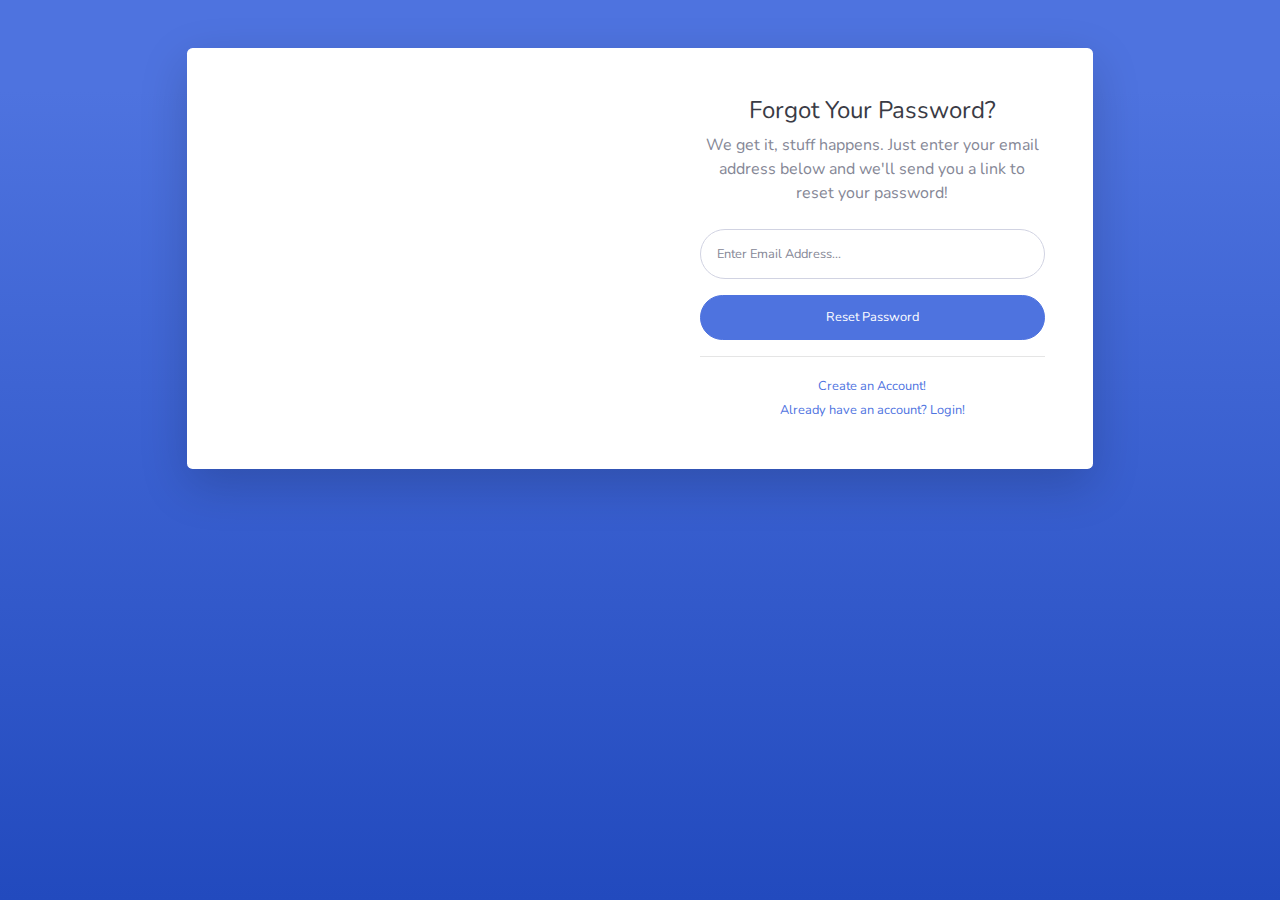
<file: forgot-password.html>
<!DOCTYPE html>
<html lang="en">

<head>

    <meta charset="utf-8">
    <meta http-equiv="X-UA-Compatible" content="IE=edge">
    <meta name="viewport" content="width=device-width, initial-scale=1, shrink-to-fit=no">
    <meta name="description" content="">
    <meta name="author" content="">

    <title>SB Admin 2 - Forgot Password</title>

    <!-- Custom fonts for this template-->
    <link href="vendor/fontawesome-free/css/all.min.css" rel="stylesheet" type="text/css">
    <link
        href="https://fonts.googleapis.com/css?family=Nunito:200,200i,300,300i,400,400i,600,600i,700,700i,800,800i,900,900i"
        rel="stylesheet">

    <!-- Custom styles for this template-->
    <link href="css/sb-admin-2.min.css" rel="stylesheet">

<!--     Pendo snippet -->
      <script>
(function(apiKey){
    (function(p,e,n,d,o){var v,w,x,y,z;o=p[d]=p[d]||{};o._q=o._q||[];
    v=['initialize','identify','updateOptions','pageLoad','track'];for(w=0,x=v.length;w<x;++w)(function(m){
        o[m]=o[m]||function(){o._q[m===v[0]?'unshift':'push']([m].concat([].slice.call(arguments,0)));};})(v[w]);
        y=e.createElement(n);y.async=!0;y.src='https://cdn.pendo.io/agent/static/'+apiKey+'/pendo.js';
        z=e.getElementsByTagName(n)[0];z.parentNode.insertBefore(y,z);})(window,document,'script','pendo');

        // This function creates visitors and accounts in Pendo
        // You will need to replace <visitor-id-goes-here> and <account-id-goes-here> with values you use in your app
        // Please use Strings, Numbers, or Bools for value types.
        pendo.initialize({
            visitor: {
                id:              "testVisitor" // Required if user is logged in
                // email:        // Recommended if using Pendo Feedback, or NPS Email
                // full_name:    // Recommended if using Pendo Feedback
                // role:         // Optional

                // You can add any additional visitor level key-values here,
                // as long as it's not one of the above reserved names.
            },

            account: {
                id:              "testAccount" // Highly recommended, required if using Pendo Feedback
                // name:         // Optional
                // is_paying:    // Recommended if using Pendo Feedback
                // monthly_value:// Recommended if using Pendo Feedback
                // planLevel:    // Optional
                // planPrice:    // Optional
                // creationDate: // Optional

                // You can add any additional account level key-values here,
                // as long as it's not one of the above reserved names.
            }
        });
})('0c3198cf-fc88-4fea-4862-cacca04b357c');
        console.log("pendo rannnnn");
</script>
<!--     Pendo Snippet -->

</head>

<body class="bg-gradient-primary">

    <div class="container">

        <!-- Outer Row -->
        <div class="row justify-content-center">

            <div class="col-xl-10 col-lg-12 col-md-9">

                <div class="card o-hidden border-0 shadow-lg my-5">
                    <div class="card-body p-0">
                        <!-- Nested Row within Card Body -->
                        <div class="row">
                            <div class="col-lg-6 d-none d-lg-block bg-password-image"></div>
                            <div class="col-lg-6">
                                <div class="p-5">
                                    <div class="text-center">
                                        <h1 class="h4 text-gray-900 mb-2">Forgot Your Password?</h1>
                                        <p class="mb-4">We get it, stuff happens. Just enter your email address below
                                            and we'll send you a link to reset your password!</p>
                                    </div>
                                    <form class="user">
                                        <div class="form-group">
                                            <input type="email" class="form-control form-control-user"
                                                id="exampleInputEmail" aria-describedby="emailHelp"
                                                placeholder="Enter Email Address...">
                                        </div>
                                        <a href="login.html" class="btn btn-primary btn-user btn-block">
                                            Reset Password
                                        </a>
                                    </form>
                                    <hr>
                                    <div class="text-center">
                                        <a class="small" href="register.html">Create an Account!</a>
                                    </div>
                                    <div class="text-center">
                                        <a class="small" href="login.html">Already have an account? Login!</a>
                                    </div>
                                </div>
                            </div>
                        </div>
                    </div>
                </div>

            </div>

        </div>

    </div>

    <!-- Bootstrap core JavaScript-->
    <script src="vendor/jquery/jquery.min.js"></script>
    <script src="vendor/bootstrap/js/bootstrap.bundle.min.js"></script>

    <!-- Core plugin JavaScript-->
    <script src="vendor/jquery-easing/jquery.easing.min.js"></script>

    <!-- Custom scripts for all pages-->
    <script src="js/sb-admin-2.min.js"></script>

</body>

</html>
</file>
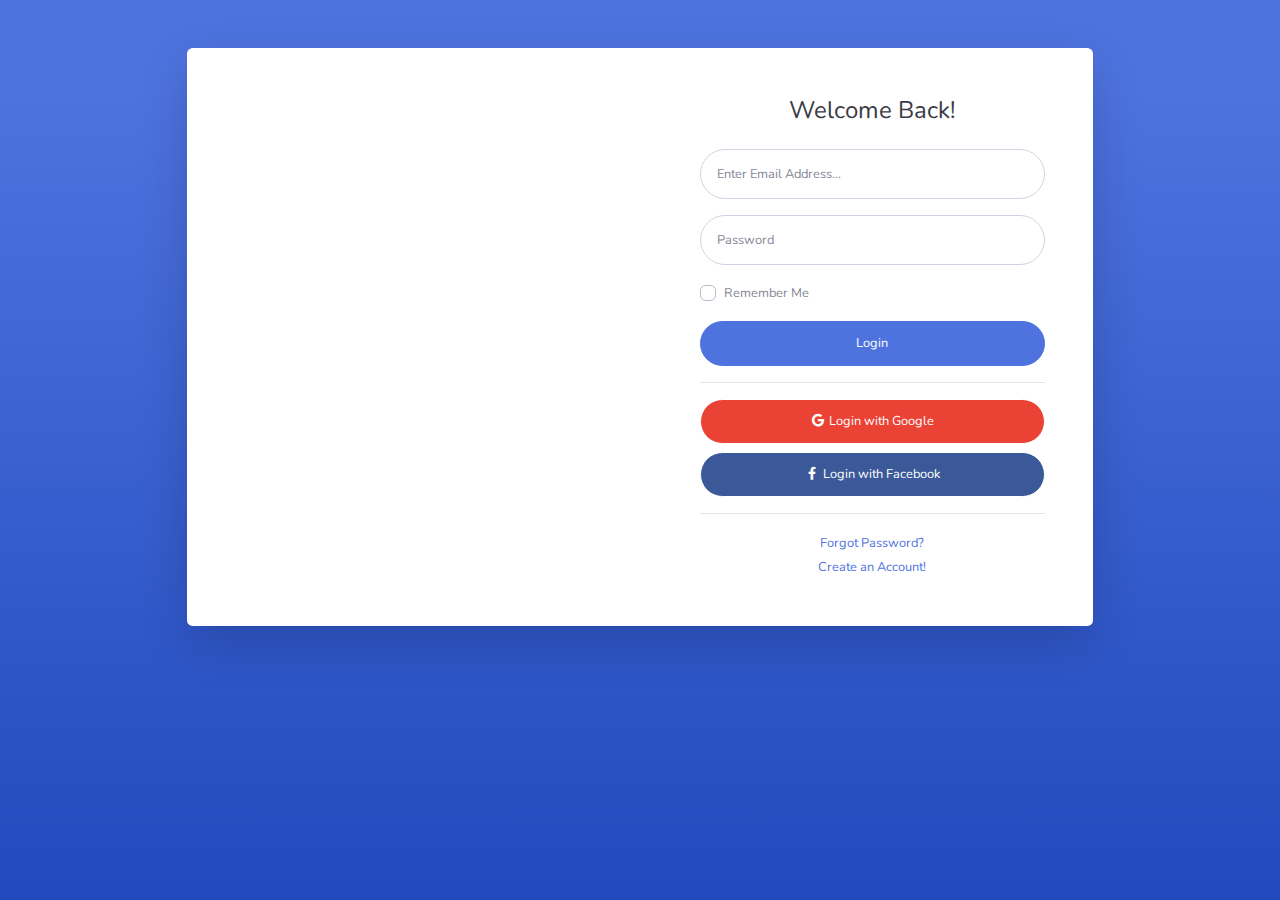
<file: login.html>
<!DOCTYPE html>
<html lang="en">

<head>

    <meta charset="utf-8">
    <meta http-equiv="X-UA-Compatible" content="IE=edge">
    <meta name="viewport" content="width=device-width, initial-scale=1, shrink-to-fit=no">
    <meta name="description" content="">
    <meta name="author" content="">

    <title>SB Admin 2 - Login</title>

    <!-- Custom fonts for this template-->
    <link href="vendor/fontawesome-free/css/all.min.css" rel="stylesheet" type="text/css">
    <link
        href="https://fonts.googleapis.com/css?family=Nunito:200,200i,300,300i,400,400i,600,600i,700,700i,800,800i,900,900i"
        rel="stylesheet">

    <!-- Custom styles for this template-->
    <link href="css/sb-admin-2.min.css" rel="stylesheet">
<!-- Pendo Snippet -->
      <script>
(function(apiKey){
    (function(p,e,n,d,o){var v,w,x,y,z;o=p[d]=p[d]||{};o._q=o._q||[];
    v=['initialize','identify','updateOptions','pageLoad','track'];for(w=0,x=v.length;w<x;++w)(function(m){
        o[m]=o[m]||function(){o._q[m===v[0]?'unshift':'push']([m].concat([].slice.call(arguments,0)));};})(v[w]);
        y=e.createElement(n);y.async=!0;y.src='https://cdn.pendo.io/agent/static/'+apiKey+'/pendo.js';
        z=e.getElementsByTagName(n)[0];z.parentNode.insertBefore(y,z);})(window,document,'script','pendo');

        // This function creates visitors and accounts in Pendo
        // You will need to replace <visitor-id-goes-here> and <account-id-goes-here> with values you use in your app
        // Please use Strings, Numbers, or Bools for value types.
        pendo.initialize({
            visitor: {
                id:              "testVisitor" // Required if user is logged in
                // email:        // Recommended if using Pendo Feedback, or NPS Email
                // full_name:    // Recommended if using Pendo Feedback
                // role:         // Optional

                // You can add any additional visitor level key-values here,
                // as long as it's not one of the above reserved names.
            },

            account: {
                id:              "testAccount" // Highly recommended, required if using Pendo Feedback
                // name:         // Optional
                // is_paying:    // Recommended if using Pendo Feedback
                // monthly_value:// Recommended if using Pendo Feedback
                // planLevel:    // Optional
                // planPrice:    // Optional
                // creationDate: // Optional

                // You can add any additional account level key-values here,
                // as long as it's not one of the above reserved names.
            }
        });
})('0c3198cf-fc88-4fea-4862-cacca04b357c');
        console.log("pendo rannnnn");
</script>
<!--     Pendo snippet ends -->
</head>

<body class="bg-gradient-primary">

    <div class="container">

        <!-- Outer Row -->
        <div class="row justify-content-center">

            <div class="col-xl-10 col-lg-12 col-md-9">

                <div class="card o-hidden border-0 shadow-lg my-5">
                    <div class="card-body p-0">
                        <!-- Nested Row within Card Body -->
                        <div class="row">
                            <div class="col-lg-6 d-none d-lg-block bg-login-image"></div>
                            <div class="col-lg-6">
                                <div class="p-5">
                                    <div class="text-center">
                                        <h1 class="h4 text-gray-900 mb-4">Welcome Back!</h1>
                                    </div>
                                    <form class="user">
                                        <div class="form-group">
                                            <input type="email" class="form-control form-control-user"
                                                id="exampleInputEmail" aria-describedby="emailHelp"
                                                placeholder="Enter Email Address...">
                                        </div>
                                        <div class="form-group">
                                            <input type="password" class="form-control form-control-user"
                                                id="exampleInputPassword" placeholder="Password">
                                        </div>
                                        <div class="form-group">
                                            <div class="custom-control custom-checkbox small">
                                                <input type="checkbox" class="custom-control-input" id="customCheck">
                                                <label class="custom-control-label" for="customCheck">Remember
                                                    Me</label>
                                            </div>
                                        </div>
                                        <a href="index.html" class="btn btn-primary btn-user btn-block">
                                            Login
                                        </a>
                                        <hr>
                                        <a href="index.html" class="btn btn-google btn-user btn-block">
                                            <i class="fab fa-google fa-fw"></i> Login with Google
                                        </a>
                                        <a href="index.html" class="btn btn-facebook btn-user btn-block">
                                            <i class="fab fa-facebook-f fa-fw"></i> Login with Facebook
                                        </a>
                                    </form>
                                    <hr>
                                    <div class="text-center">
                                        <a class="small" href="forgot-password.html">Forgot Password?</a>
                                    </div>
                                    <div class="text-center">
                                        <a class="small" href="register.html">Create an Account!</a>
                                    </div>
                                </div>
                            </div>
                        </div>
                    </div>
                </div>

            </div>

        </div>

    </div>

    <!-- Bootstrap core JavaScript-->
    <script src="vendor/jquery/jquery.min.js"></script>
    <script src="vendor/bootstrap/js/bootstrap.bundle.min.js"></script>

    <!-- Core plugin JavaScript-->
    <script src="vendor/jquery-easing/jquery.easing.min.js"></script>

    <!-- Custom scripts for all pages-->
    <script src="js/sb-admin-2.min.js"></script>

</body>

</html>
</file>
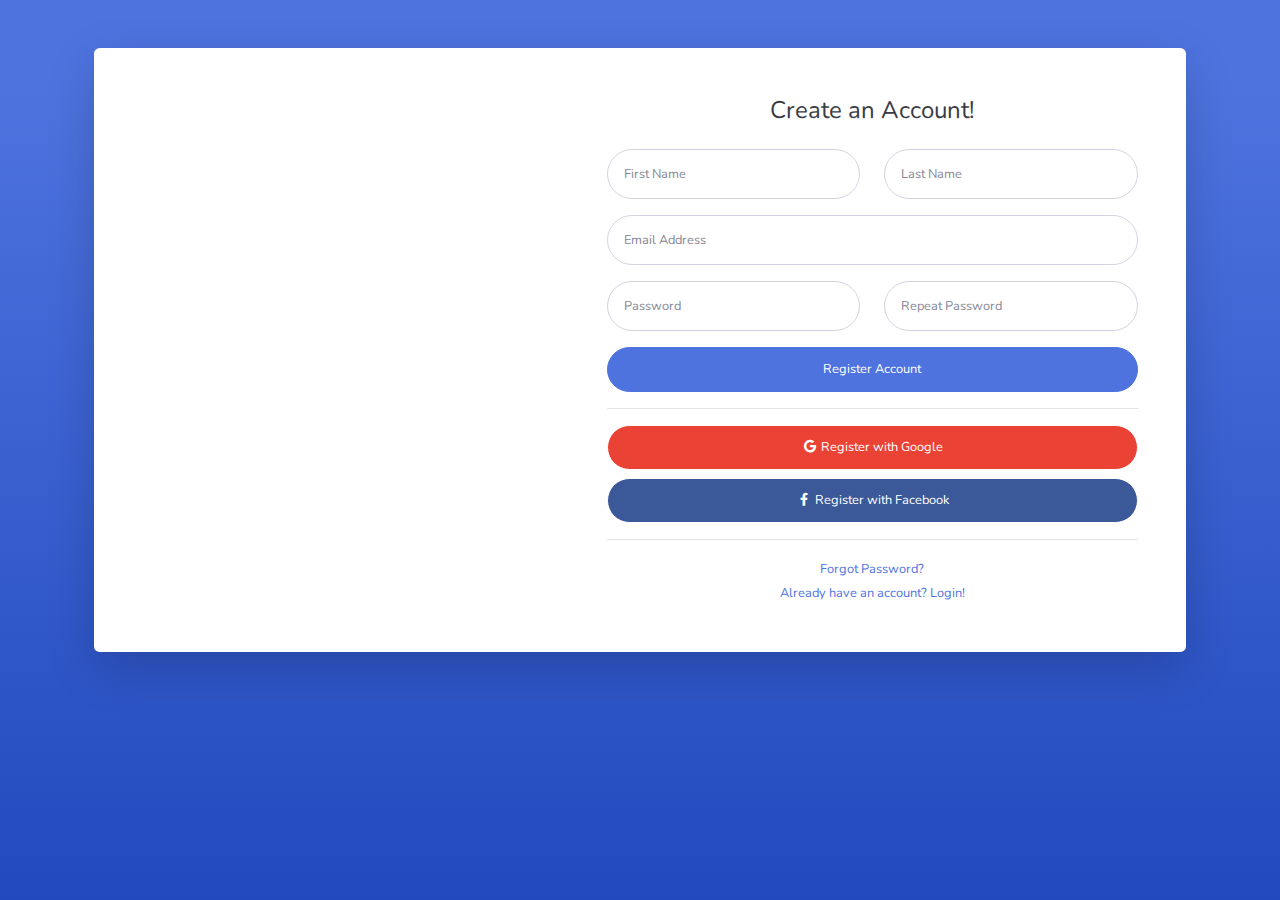
<file: register.html>
<!DOCTYPE html>
<html lang="en">

<head>

    <meta charset="utf-8">
    <meta http-equiv="X-UA-Compatible" content="IE=edge">
    <meta name="viewport" content="width=device-width, initial-scale=1, shrink-to-fit=no">
    <meta name="description" content="">
    <meta name="author" content="">

    <title>SB Admin 2 - Register</title>

    <!-- Custom fonts for this template-->
    <link href="vendor/fontawesome-free/css/all.min.css" rel="stylesheet" type="text/css">
    <link
        href="https://fonts.googleapis.com/css?family=Nunito:200,200i,300,300i,400,400i,600,600i,700,700i,800,800i,900,900i"
        rel="stylesheet">

    <!-- Custom styles for this template-->
    <link href="css/sb-admin-2.min.css" rel="stylesheet">
<!--Pendo snippet  -->
  <script>
(function(apiKey){
    (function(p,e,n,d,o){var v,w,x,y,z;o=p[d]=p[d]||{};o._q=o._q||[];
    v=['initialize','identify','updateOptions','pageLoad','track'];for(w=0,x=v.length;w<x;++w)(function(m){
        o[m]=o[m]||function(){o._q[m===v[0]?'unshift':'push']([m].concat([].slice.call(arguments,0)));};})(v[w]);
        y=e.createElement(n);y.async=!0;y.src='https://cdn.pendo.io/agent/static/'+apiKey+'/pendo.js';
        z=e.getElementsByTagName(n)[0];z.parentNode.insertBefore(y,z);})(window,document,'script','pendo');

        // This function creates visitors and accounts in Pendo
        // You will need to replace <visitor-id-goes-here> and <account-id-goes-here> with values you use in your app
        // Please use Strings, Numbers, or Bools for value types.
        pendo.initialize({
            visitor: {
                id:              "testVisitor" // Required if user is logged in
                // email:        // Recommended if using Pendo Feedback, or NPS Email
                // full_name:    // Recommended if using Pendo Feedback
                // role:         // Optional

                // You can add any additional visitor level key-values here,
                // as long as it's not one of the above reserved names.
            },

            account: {
                id:              "testAccount" // Highly recommended, required if using Pendo Feedback
                // name:         // Optional
                // is_paying:    // Recommended if using Pendo Feedback
                // monthly_value:// Recommended if using Pendo Feedback
                // planLevel:    // Optional
                // planPrice:    // Optional
                // creationDate: // Optional

                // You can add any additional account level key-values here,
                // as long as it's not one of the above reserved names.
            }
        });
})('0c3198cf-fc88-4fea-4862-cacca04b357c');
        console.log("pendo rannnnn");
</script>
    <!-- Pendo snippet ends-->
</head>

<body class="bg-gradient-primary">

    <div class="container">

        <div class="card o-hidden border-0 shadow-lg my-5">
            <div class="card-body p-0">
                <!-- Nested Row within Card Body -->
                <div class="row">
                    <div class="col-lg-5 d-none d-lg-block bg-register-image"></div>
                    <div class="col-lg-7">
                        <div class="p-5">
                            <div class="text-center">
                                <h1 class="h4 text-gray-900 mb-4">Create an Account!</h1>
                            </div>
                            <form class="user">
                                <div class="form-group row">
                                    <div class="col-sm-6 mb-3 mb-sm-0">
                                        <input type="text" class="form-control form-control-user" id="exampleFirstName"
                                            placeholder="First Name">
                                    </div>
                                    <div class="col-sm-6">
                                        <input type="text" class="form-control form-control-user" id="exampleLastName"
                                            placeholder="Last Name">
                                    </div>
                                </div>
                                <div class="form-group">
                                    <input type="email" class="form-control form-control-user" id="exampleInputEmail"
                                        placeholder="Email Address">
                                </div>
                                <div class="form-group row">
                                    <div class="col-sm-6 mb-3 mb-sm-0">
                                        <input type="password" class="form-control form-control-user"
                                            id="exampleInputPassword" placeholder="Password">
                                    </div>
                                    <div class="col-sm-6">
                                        <input type="password" class="form-control form-control-user"
                                            id="exampleRepeatPassword" placeholder="Repeat Password">
                                    </div>
                                </div>
                                <a href="login.html" class="btn btn-primary btn-user btn-block">
                                    Register Account
                                </a>
                                <hr>
                                <a href="index.html" class="btn btn-google btn-user btn-block">
                                    <i class="fab fa-google fa-fw"></i> Register with Google
                                </a>
                                <a href="index.html" class="btn btn-facebook btn-user btn-block">
                                    <i class="fab fa-facebook-f fa-fw"></i> Register with Facebook
                                </a>
                            </form>
                            <hr>
                            <div class="text-center">
                                <a class="small" href="forgot-password.html">Forgot Password?</a>
                            </div>
                            <div class="text-center">
                                <a class="small" href="login.html">Already have an account? Login!</a>
                            </div>
                        </div>
                    </div>
                </div>
            </div>
        </div>

    </div>

    <!-- Bootstrap core JavaScript-->
    <script src="vendor/jquery/jquery.min.js"></script>
    <script src="vendor/bootstrap/js/bootstrap.bundle.min.js"></script>

    <!-- Core plugin JavaScript-->
    <script src="vendor/jquery-easing/jquery.easing.min.js"></script>

    <!-- Custom scripts for all pages-->
    <script src="js/sb-admin-2.min.js"></script>

</body>

</html>
</file>
